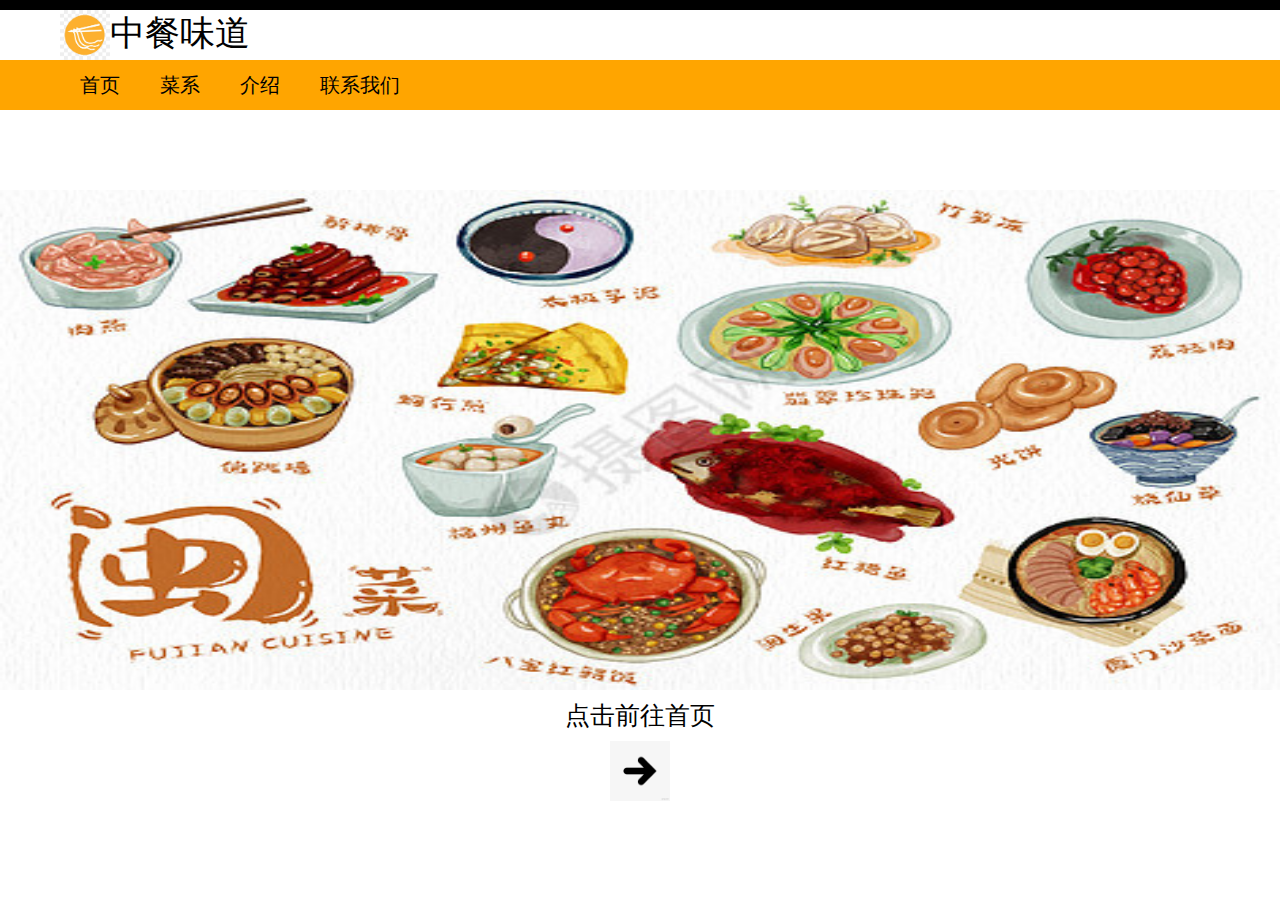
<file: web/index.html>
<!DOCTYPE html>
<html>

<head>
    <meta charset="utf-8">
    <title>介绍</title>
    <link type="text/css" rel="stylesheet" href="n.css">
</head>

<body>
    <div class="ding"></div>
    <div class="logo">
        <img src="图标.jpg">
        <div>中餐味道</div>
    </div>
    <div class="clear"></div>
    <nav>
        <ul>
            <li>
                <a href="one.html">首页</a>
            </li>
            <li>
                <a href="two.html">菜系</a>
                <ul class="t2">
                    <li>川菜</li>
                    <li>赣菜</li>
                    <li>湘菜</li>
                    <li>闽菜</li>
                </ul>
            </li>
            <li>
                <a href="three.html">介绍</a>
            </li>
            <li>联系我们</li>

        </ul>
    </nav>
    <div id="RotationPicture">
        <div id="screen">
            <img src="川菜.jpg">
            <img src="赣菜.jpg">
            <img src="湘菜.jpg">
            <img src="闽菜.jpg">
        </div>
    </div>
    <div class="clear"></div>
    <footer><div>
        <div>点击前往首页</div>
        <a href="one.html"><img src="箭头.jpg" height="60px" width="60px"></a></div>
    </footer>
</body>

</html>
</file>
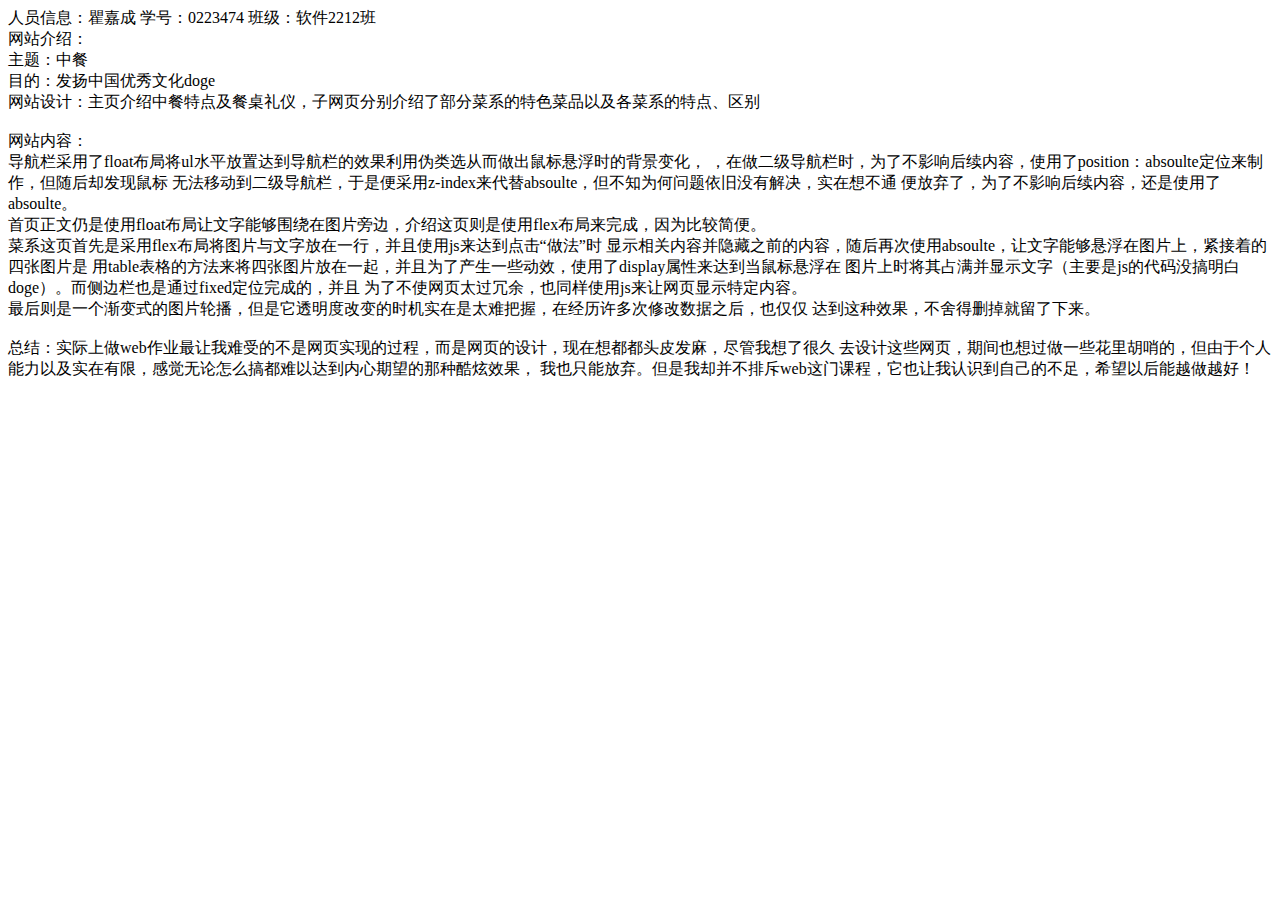
<file: web/four.html>
<!DOCTYPE html>
<html>
    <head>
        <meta charset="utf-8">
        <title>
            报告
        </title>
    </head>
    <body>
        <div>人员信息：瞿嘉成 学号：0223474 班级：软件2212班</div>
        <div>网站介绍：<br>
            主题：中餐<br>
            目的：发扬中国优秀文化doge<br>
            网站设计：主页介绍中餐特点及餐桌礼仪，子网页分别介绍了部分菜系的特色菜品以及各菜系的特点、区别
        </div>
        <div><br>
            网站内容：<br>
            导航栏采用了float布局将ul水平放置达到导航栏的效果利用伪类选从而做出鼠标悬浮时的背景变化，
            ，在做二级导航栏时，为了不影响后续内容，使用了position：absoulte定位来制作，但随后却发现鼠标
            无法移动到二级导航栏，于是便采用z-index来代替absoulte，但不知为何问题依旧没有解决，实在想不通
            便放弃了，为了不影响后续内容，还是使用了absoulte。<br>
            首页正文仍是使用float布局让文字能够围绕在图片旁边，介绍这页则是使用flex布局来完成，因为比较简便。
            <br>菜系这页首先是采用flex布局将图片与文字放在一行，并且使用js来达到点击“做法”时
            显示相关内容并隐藏之前的内容，随后再次使用absoulte，让文字能够悬浮在图片上，紧接着的四张图片是
            用table表格的方法来将四张图片放在一起，并且为了产生一些动效，使用了display属性来达到当鼠标悬浮在
            图片上时将其占满并显示文字（主要是js的代码没搞明白doge）。而侧边栏也是通过fixed定位完成的，并且
            为了不使网页太过冗余，也同样使用js来让网页显示特定内容。
            <br>
            最后则是一个渐变式的图片轮播，但是它透明度改变的时机实在是太难把握，在经历许多次修改数据之后，也仅仅
            达到这种效果，不舍得删掉就留了下来。
            <br><br>
            总结：实际上做web作业最让我难受的不是网页实现的过程，而是网页的设计，现在想都都头皮发麻，尽管我想了很久
            去设计这些网页，期间也想过做一些花里胡哨的，但由于个人能力以及实在有限，感觉无论怎么搞都难以达到内心期望的那种酷炫效果，
            我也只能放弃。但是我却并不排斥web这门课程，它也让我认识到自己的不足，希望以后能越做越好！
        </div>
    </body>
</html>
</file>
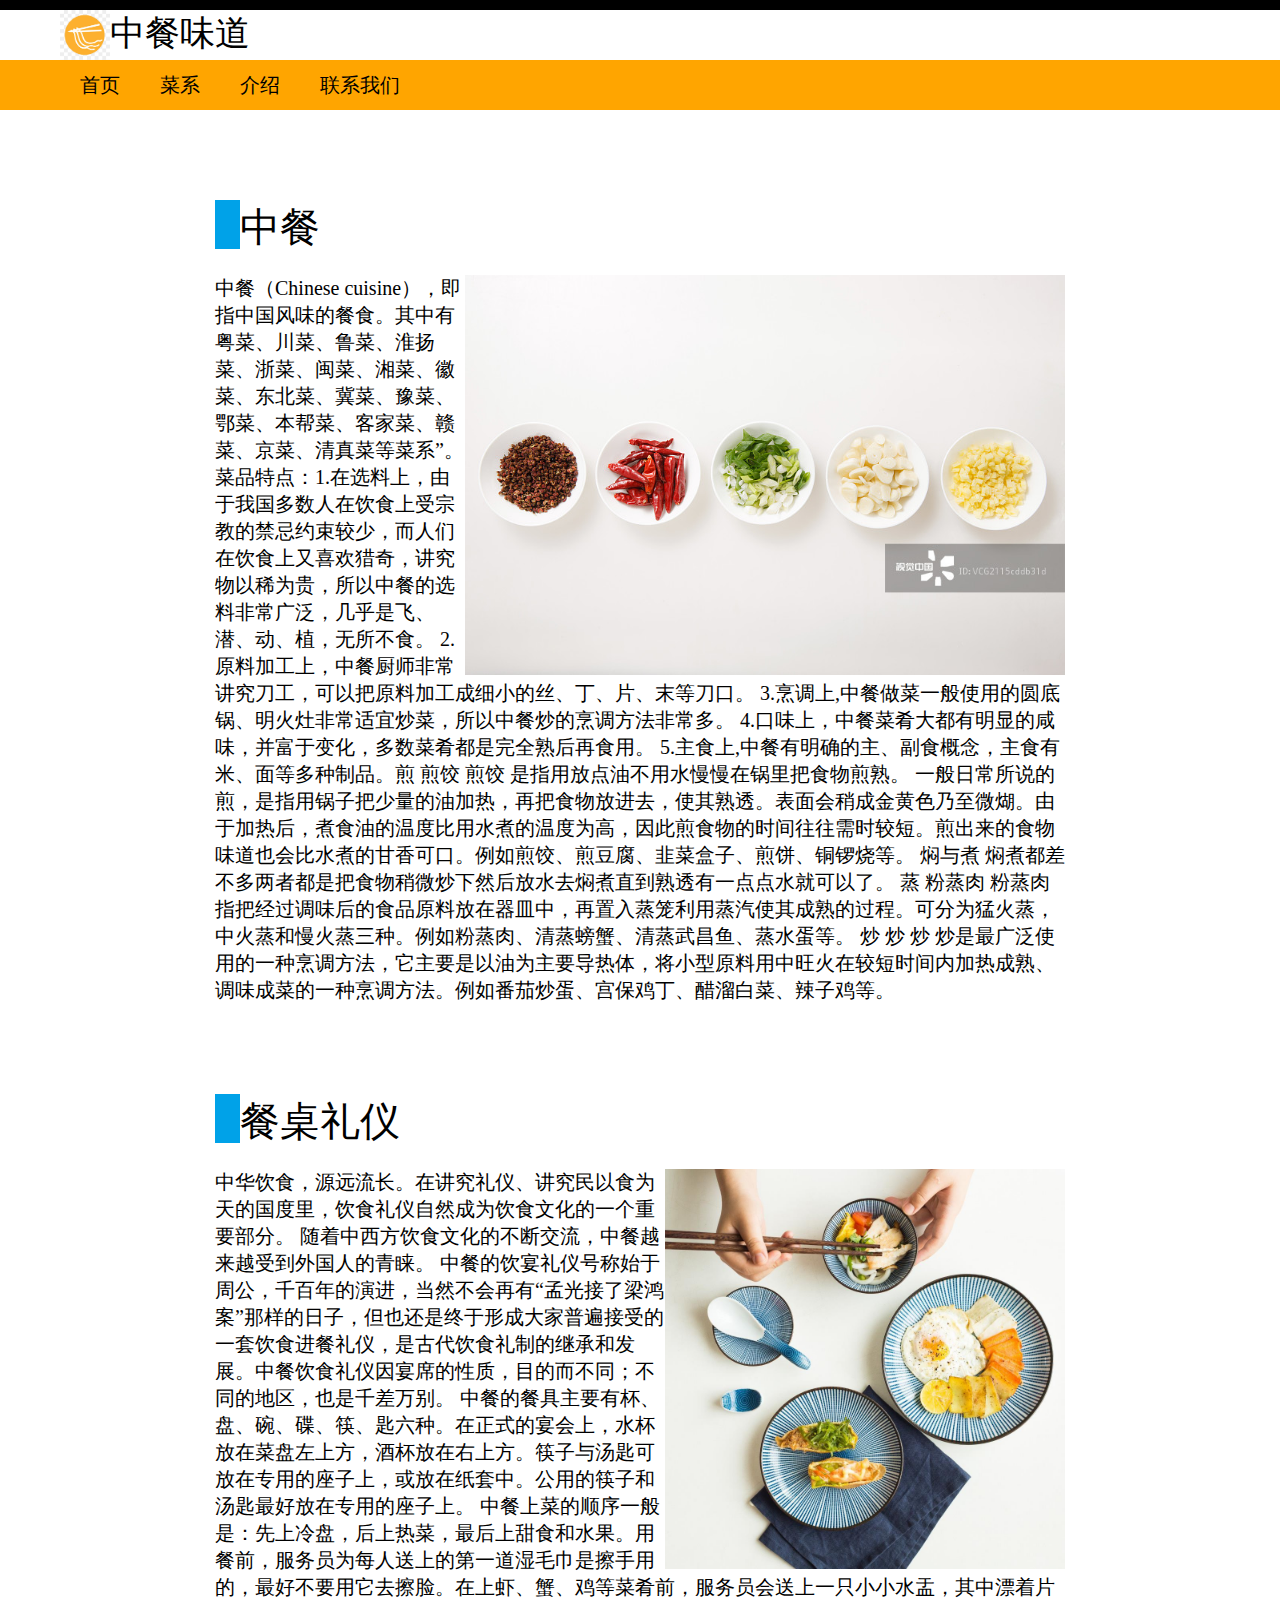
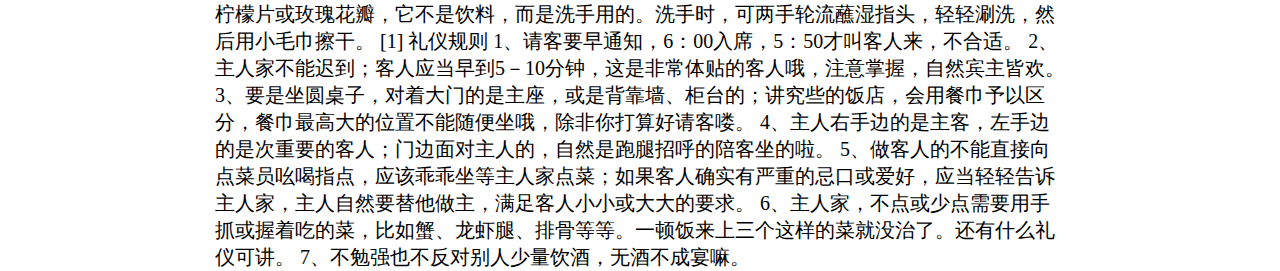
<file: web/one.html>
<!DOCTYPE html>
<html>

<head>
    <meta charset="utf-8">
    <title>主页</title>
    <link type="text/css" rel="stylesheet" href="1.css">
</head>

<body>
    <div class="ding"></div>
    <div class="logo">
        <img src="图标.jpg">
        <div>中餐味道</div>
    </div>
    <div class="clear"></div>
    <nav>
        <ul>
            <li>
                <a href="one.html">首页</a>
            </li>
            <li>
                <a href="two.html">菜系</a>
                <ul class="t2">
                    <li>川菜</li>
                    <li>赣菜</li>
                    <li>湘菜</li>
                    <li>闽菜</li>
                </ul>
            </li>
            <li>
                <a href="three.html">介绍</a>
            </li>
            <li>联系我们</li>

        </ul>
    </nav>
    <div class="clear"></div>
    <div class="sign">
        <img src="方块.png">
        中餐
    </div>
    <div class="new">
        <img src="中餐.jpg">
        中餐（Chinese cuisine），即指中国风味的餐食。其中有粤菜、川菜、鲁菜、淮扬菜、浙菜、闽菜、湘菜、徽菜、东北菜、冀菜、豫菜、鄂菜、本帮菜、客家菜、赣菜、京菜、清真菜等菜系”。
        菜品特点：1.在选料上，由于我国多数人在饮食上受宗教的禁忌约束较少，而人们在饮食上又喜欢猎奇，讲究物以稀为贵，所以中餐的选料非常广泛，几乎是飞、潜、动、植，无所不食。
        2.原料加工上，中餐厨师非常讲究刀工，可以把原料加工成细小的丝、丁、片、末等刀口。
        3.烹调上,中餐做菜一般使用的圆底锅、明火灶非常适宜炒菜，所以中餐炒的烹调方法非常多。
        4.口味上，中餐菜肴大都有明显的咸味，并富于变化，多数菜肴都是完全熟后再食用。
        5.主食上,中餐有明确的主、副食概念，主食有米、面等多种制品。煎
        煎饺
        煎饺
        是指用放点油不用水慢慢在锅里把食物煎熟。
        一般日常所说的煎，是指用锅子把少量的油加热，再把食物放进去，使其熟透。表面会稍成金黄色乃至微煳。由于加热后，煮食油的温度比用水煮的温度为高，因此煎食物的时间往往需时较短。煎出来的食物味道也会比水煮的甘香可口。例如煎饺、煎豆腐、韭菜盒子、煎饼、铜锣烧等。
        焖与煮
        焖煮都差不多两者都是把食物稍微炒下然后放水去焖煮直到熟透有一点点水就可以了。
        蒸
        粉蒸肉
        粉蒸肉
        指把经过调味后的食品原料放在器皿中，再置入蒸笼利用蒸汽使其成熟的过程。可分为猛火蒸，中火蒸和慢火蒸三种。例如粉蒸肉、清蒸螃蟹、清蒸武昌鱼、蒸水蛋等。
        炒
        炒
        炒
        炒是最广泛使用的一种烹调方法，它主要是以油为主要导热体，将小型原料用中旺火在较短时间内加热成熟、调味成菜的一种烹调方法。例如番茄炒蛋、宫保鸡丁、醋溜白菜、辣子鸡等。
    </div>
    <div class="sign">
        <img src="方块.png">
        餐桌礼仪
    </div>
    <div class="new">
        <img src="礼仪.jpg">
        中华饮食，源远流长。在讲究礼仪、讲究民以食为天的国度里，饮食礼仪自然成为饮食文化的一个重要部分。
        随着中西方饮食文化的不断交流，中餐越来越受到外国人的青睐。
        中餐的饮宴礼仪号称始于周公，千百年的演进，当然不会再有“孟光接了梁鸿案”那样的日子，但也还是终于形成大家普遍接受的一套饮食进餐礼仪，是古代饮食礼制的继承和发展。中餐饮食礼仪因宴席的性质，目的而不同；不同的地区，也是千差万别。
        中餐的餐具主要有杯、盘、碗、碟、筷、匙六种。在正式的宴会上，水杯放在菜盘左上方，酒杯放在右上方。筷子与汤匙可放在专用的座子上，或放在纸套中。公用的筷子和汤匙最好放在专用的座子上。
        中餐上菜的顺序一般是：先上冷盘，后上热菜，最后上甜食和水果。用餐前，服务员为每人送上的第一道湿毛巾是擦手用的，最好不要用它去擦脸。在上虾、蟹、鸡等菜肴前，服务员会送上一只小小水盂，其中漂着片柠檬片或玫瑰花瓣，它不是饮料，而是洗手用的。洗手时，可两手轮流蘸湿指头，轻轻涮洗，然后用小毛巾擦干。
        [1]
        礼仪规则
        1、请客要早通知，6：00入席，5：50才叫客人来，不合适。
        2、主人家不能迟到；客人应当早到5－10分钟，这是非常体贴的客人哦，注意掌握，自然宾主皆欢。
        3、要是坐圆桌子，对着大门的是主座，或是背靠墙、柜台的；讲究些的饭店，会用餐巾予以区分，餐巾最高大的位置不能随便坐哦，除非你打算好请客喽。
        4、主人右手边的是主客，左手边的是次重要的客人；门边面对主人的，自然是跑腿招呼的陪客坐的啦。
        5、做客人的不能直接向点菜员吆喝指点，应该乖乖坐等主人家点菜；如果客人确实有严重的忌口或爱好，应当轻轻告诉主人家，主人自然要替他做主，满足客人小小或大大的要求。
        6、主人家，不点或少点需要用手抓或握着吃的菜，比如蟹、龙虾腿、排骨等等。一顿饭来上三个这样的菜就没治了。还有什么礼仪可讲。
        7、不勉强也不反对别人少量饮酒，无酒不成宴嘛。

    </div>

</body>

</html>
</file>
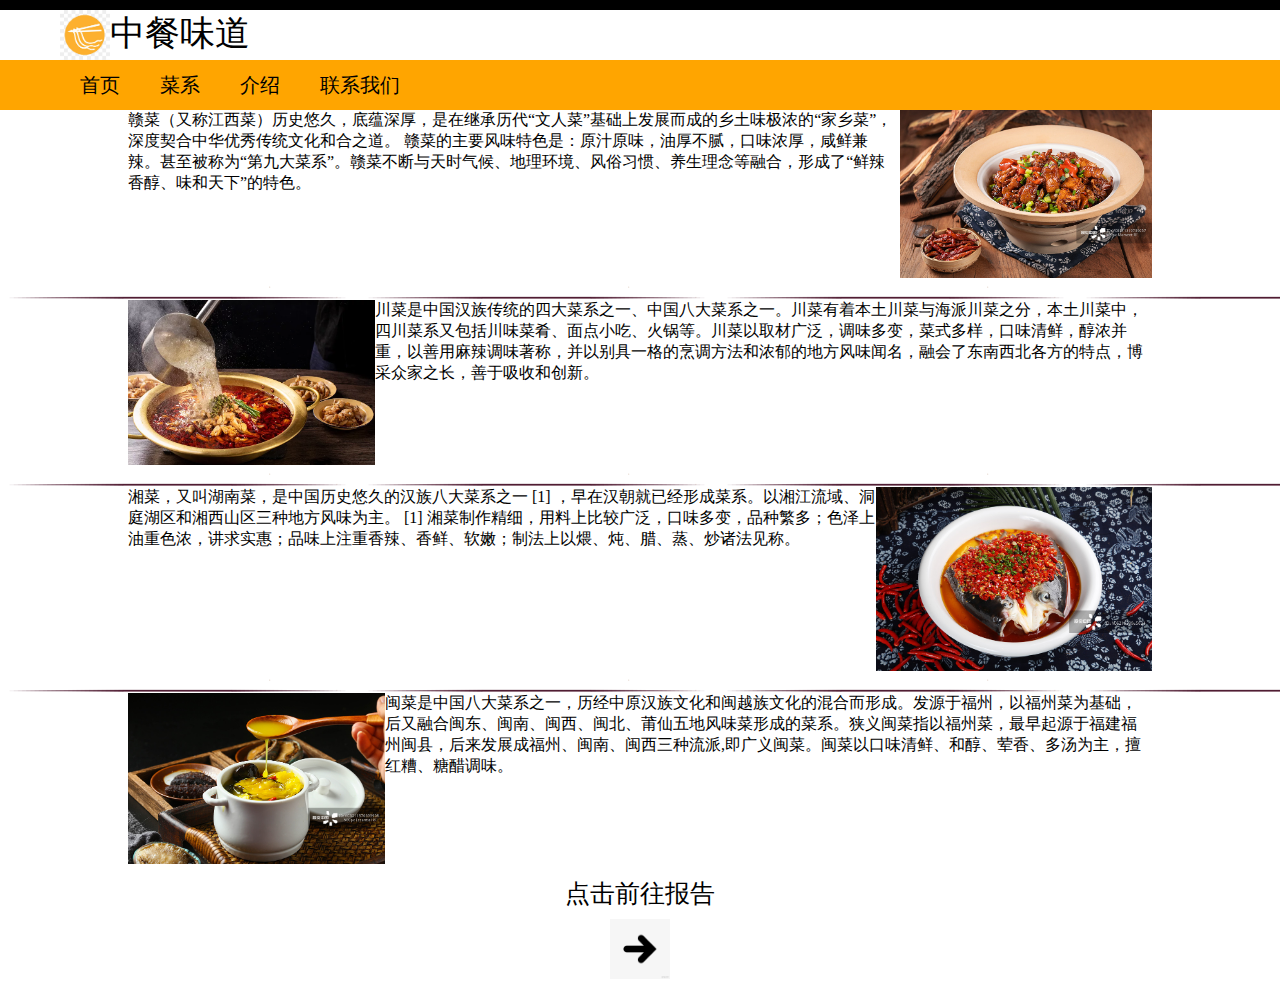
<file: web/three.html>
<!DOCTYPE html>
<html>

<head>
    <meta charset="utf-8">
    <title>测试</title>
    <link type="text/css" rel="stylesheet" href="3.css">
</head>

<body>
    <div class="ding"></div>
    <div class="logo">
        <img src="图标.jpg">
        <div>中餐味道</div>
    </div>
    <div class="clear"></div>
    <nav>
        <ul>
            <li>
                <a href="one.html">首页</a>
            </li>
            <li>
                <a href="two.html">菜系</a>
                <ul class="t2">
                    <li>川菜</li>
                    <li>赣菜</li>
                    <li>湘菜</li>
                    <li>闽菜</li>
                </ul>
            </li>
            <li>
                <a href="three.html">介绍</a>
            </li>
            <li>联系我们</li>

        </ul>
    </nav>
    <div class="last">
        <div>赣菜（又称江西菜）历史悠久，底蕴深厚，是在继承历代“文人菜”基础上发展而成的乡土味极浓的“家乡菜”，深度契合中华优秀传统文化和合之道。
            赣菜的主要风味特色是：原汁原味，油厚不腻，口味浓厚，咸鲜兼辣。甚至被称为“第九大菜系”。赣菜不断与天时气候、地理环境、风俗习惯、养生理念等融合，形成了“鲜辣香醇、味和天下”的特色。</div>
        <div><img src="赣.jpg"></div>
    </div>
    <div class="fen"> <img src="无标题.png"></div>
    <div class="clear"></div>
    <div class="last">
        <div><img src="川.jpg"></div>
        <div>川菜是中国汉族传统的四大菜系之一、中国八大菜系之一。川菜有着本土川菜与海派川菜之分，本土川菜中，四川菜系又包括川味菜肴、面点小吃、火锅等。川菜以取材广泛，调味多变，菜式多样，口味清鲜，醇浓并重，以善用麻辣调味著称，并以别具一格的烹调方法和浓郁的地方风味闻名，融会了东南西北各方的特点，博采众家之长，善于吸收和创新。</div>
    </div>
    <div class="fen"> <img src="无标题.png"></div>
    <div class="last">
        <div>湘菜，又叫湖南菜，是中国历史悠久的汉族八大菜系之一 [1]  ，早在汉朝就已经形成菜系。以湘江流域、洞庭湖区和湘西山区三种地方风味为主。 [1] 
            湘菜制作精细，用料上比较广泛，口味多变，品种繁多；色泽上油重色浓，讲求实惠；品味上注重香辣、香鲜、软嫩；制法上以煨、炖、腊、蒸、炒诸法见称。</div>
        <div><img src="湘.jpg"></div>
    </div>
    <div class="fen"> <img src="无标题.png"></div>
    <div class="last">
        <div><img src="闽.jpg"></div>
        <div>闽菜是中国八大菜系之一，历经中原汉族文化和闽越族文化的混合而形成。发源于福州，以福州菜为基础，后又融合闽东、闽南、闽西、闽北、莆仙五地风味菜形成的菜系。狭义闽菜指以福州菜，最早起源于福建福州闽县，后来发展成福州、闽南、闽西三种流派,即广义闽菜。闽菜以口味清鲜、和醇、荤香、多汤为主，擅红糟、糖醋调味。</div>
</div>
<footer><div>
    <div>点击前往报告</div>
    <a href="four.html"><img src="箭头.jpg" height="60px" width="60px"></a></div>
</footer>
</body>
</html>
</file>
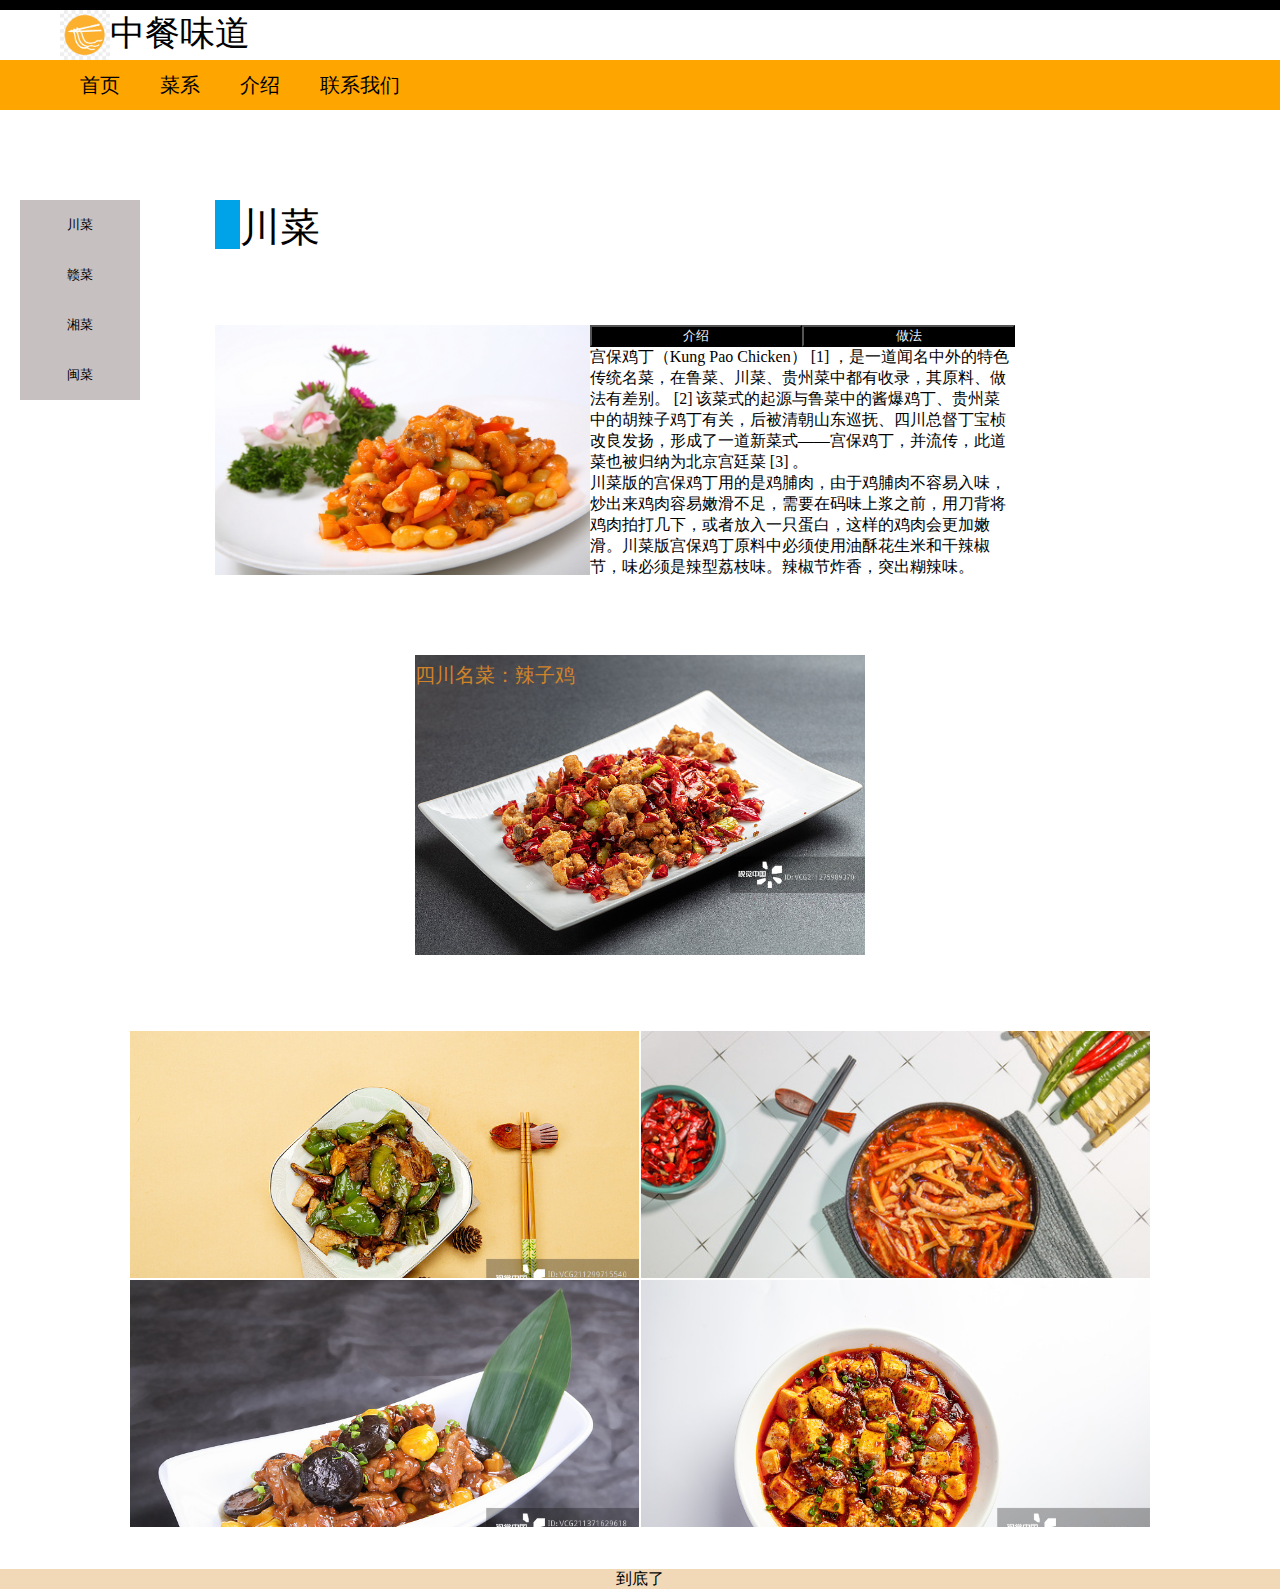
<file: web/two.html>
<!DOCTYPE html>
<html>

<head>
    <meta charset="utf-8">
    <title>菜</title>
    <link type="text/css" rel="stylesheet" href="2.css">
</head>

<body>
    <div class="ding"></div>
    <div class="logo">
        <img src="图标.jpg">
        <div>中餐味道</div>
    </div>
    <div class="clear"></div>
    <nav>
        <ul>
            <li>
                <a href="one.html">首页</a>
            </li>
            <li>
                <a href="two.html">菜系</a>
                <ul class="t2">
                    <li>川菜</li>
                    <li>赣菜</li>
                    <li>湘菜</li>
                    <li>闽菜</li>
                </ul>
            </li>
            <li>
                <a href="three.html">介绍</a>
            </li>
            <li>联系我们</li>

        </ul>
    </nav>
    <div class="clear"></div>
    <div class="ce">
        <ul>
            <li><button class="to">川菜</button></li>
            <li><button class="to">赣菜</button></li>
            <li><button class="to">湘菜</button></li>
            <li><button class="to">闽菜</button></li>
        </ul>
    </div>
    <div class="cai">
        <div class="sign">
            <img src="方块.png">
            川菜
        </div>
        <div class="it1">
            <div>
                <img src="宫保鸡丁.jpg">
            </div>
            <div class="i2">
                <div>
                    <button class="bu">介绍</button>
                    <button class="bu">做法</button>
                </div>
                <div class="itr">宫保鸡丁（Kung Pao Chicken） [1] ，是一道闻名中外的特色传统名菜，在鲁菜、川菜、贵州菜中都有收录，其原料、做法有差别。 [2]
                    该菜式的起源与鲁菜中的酱爆鸡丁、贵州菜中的胡辣子鸡丁有关，后被清朝山东巡抚、四川总督丁宝桢改良发扬，形成了一道新菜式——宫保鸡丁，并流传，此道菜也被归纳为北京宫廷菜 [3] 。</div>
                <div class="itr">
                    川菜版的宫保鸡丁用的是鸡脯肉，由于鸡脯肉不容易入味，炒出来鸡肉容易嫩滑不足，需要在码味上浆之前，用刀背将鸡肉拍打几下，或者放入一只蛋白，这样的鸡肉会更加嫩滑。川菜版宫保鸡丁原料中必须使用油酥花生米和干辣椒节，味必须是辣型荔枝味。辣椒节炸香，突出糊辣味。
                </div>
                <script>
                    let divt = document.getElementsByClassName('itr');
                    function change(n) {
                        for (let i = 0; i < divt.length; i++) {
                            divt[i].style.display = 'none';
                        }
                        divt[n].style.display = 'block';
                    }
                    let divu = document.getElementsByClassName('bu');
                    for (let i = 0; i < divu.length; i++) {
                        divu[i].onclick = function () { change(i); };
                    }
                </script>
            </div>
        </div>
        <div class="it2">
            <div id="ph">
                <img src="辣子鸡.jpg">

                <p id="te">四川名菜：辣子鸡</p>
            </div>
        </div>
        <div class="it3">
            <table>
                <tr>
                    <td background="回锅肉.jpg">
                        <span>
                            回锅肉，是四川传统菜式中家常菜肴的代表菜之一，属于川菜。
                            其制作原料主要有猪后臀肉（二刀肉）、青椒、蒜苗等，口味独特，色泽红亮，肥而不腻。
                        </span>
                    </td>
                    <td background="鱼香肉丝.jpg">
                        <span>
                            鱼香肉丝，是四川的一道特色名菜，该菜品以泡辣椒、子姜、大蒜、糖和醋炒制猪里脊肉丝而成，由民国时期的一位川菜大厨所创制，相传灵感来自泡椒肉丝。
                        </span>
                    </td>
                </tr>
                <tr>
                    <td background="板栗烧鸡.jpg">
                        <span>
                            板栗烧鸡，是一道中国传统名菜，属东北菜、川菜、湘菜、赣菜等。菜品具有鸡肉鲜滑、板栗香甜、汁浓醇厚、色泽红亮、美观大方的特点。
                        </span>
                    </td>
                    <td background="麻婆豆腐.jpg">
                        <span>
                            麻婆豆腐，是四川地区传统名菜之一，属于川菜，主料为：豆腐，辅料为：蒜苗、牛肉沫(其他肉也可以)，调料为：豆瓣、辣椒面和花椒面、酱油、生抽、老抽、糖、淀粉等，麻来自花椒，辣来自辣椒面，此菜成菜麻、辣、鲜、香、烫、脆、嫩、酥，将川菜麻辣味型的特点展现的淋漓尽致，
                        </span>
                    </td>
                </tr>
            </table>
        </div>
    </div>
    <div class="cai">
        <div class="sign">
            <img src="方块.png">
            赣菜
        </div>
        <div class="it1">
            <div>
                <img src="粉蒸肉.jpg">
            </div>
            <div class="i2">
                <div>
                    <button class="ga1">介绍</button>
                    <button class="ga1">做法</button>
                </div>
                <div class="ga2">粉蒸肉 [1] ，亦称米粉肉 [6] ，发源于江西。诗人袁枚在《随园食单》中首次记载为一道江西菜品 [2]
                    ，流行于中国南方（四川、江西、湖南、安徽、湖北、浙江、福建、广东梅州等地 [6-7] ），属赣菜系，糯而清香，酥而爽口，有肥有瘦，红白相间，嫩而不糜，米粉油润，香味浓郁。</div>
                <div class="ga2">先将五花肉切成件，大米加入少量花椒、八角炒香后碾成细粒粉末。把切好五花肉放入调料拌均，加入制好米粉和拌均匀。将拌好五花肉放入碗中砌放排好，放入蒸笼蒸熟即可。</div>
                <script>
                    let ga2s = document.getElementsByClassName('ga2');
                    function change(n) {
                        for (let i = 0; i < ga2s.length; i++) {
                            ga2s[i].style.display = 'none';
                        }
                        ga2s[n].style.display = 'block';
                    }
                    let ga1s = document.getElementsByClassName('ga1');
                    for (let i = 0; i < divu.length; i++) {
                        ga1s[i].onclick = function () { change(i); };
                    }
                </script>
            </div>
        </div>
        <div class="it2">
            <div id="ph">
                <img src="庐山石鸡.jpg">

                <p id="te">江西名菜：庐山石鸡</p>
            </div>
        </div>
        <div class="it3">
            <table>
                <tr>
                    <td background="四星望月.jpg">
                        <span>
                            四星望月，是江西省赣州市兴国县的一道传统菜肴，菜名为毛泽东所起，属赣菜系赣南客家菜一支，为赣南客家菜“十大名菜”之一，俗称“兴国粉笼床”
                        </span>
                    </td>
                    <td background="永和豆腐.jpg">
                        <span>
                            永和豆腐是江西省吉安县永和镇的一道传统特色名菜，属于赣菜系；因其具有“细腻、淳厚、爽滑、筋道”的优点，而被列入“十大赣菜”之一。 
                        </span>
                    </td>
                </tr>
                <tr>
                    <td background="老表土鸡汤.jpg">
                        <span>
                            老表土鸡汤，是江西省宜春市袁州区传统的特色名菜，属于赣菜系袁州菜一支。因其肉质鲜嫩，鲜香爽口兼具滋补养身的神奇功效而被列入“十大赣菜”之一。老表土鸡汤的主料土鸡为袁州当地特产袁州土鸡。相传此菜于朱元璋有关。
                    </td>
                    <td background="莲花血鸭.jpg">
                        <span>
                            莲花血鸭属赣菜系萍乡菜一支，是江西省萍乡市莲花县的一道特色名菜。莲花血鸭因具有“色美味香、鲜嫩可口”的特点而被列入“十大赣菜”之一。
                        </span>
                    </td>
                </tr>
            </table>
        </div>
    </div>
    <div class="cai">
        <div class="sign">
            <img src="方块.png">
            湘菜
        </div>
        <div class="it1">
            <div>
                <img src="剁椒鱼头.jpg">
            </div>
            <div class="i2">
                <div>
                    <button class="xi1">介绍</button>
                    <button class="xi1">做法</button>
                </div>
                <div class="xi2">剁椒鱼头（英文名：Chop bell pepper fish head）是湖南省的传统名菜，属于湘菜系。据传，起源和清代文人黄宗宪有关。
                    通常以鳙鱼鱼头、剁椒为主料，配以豉油、姜、葱、蒜等辅料蒸制而成。菜品色泽红亮、味浓、肉质细嫩。肥而不腻、口感软糯、鲜辣适口。
                    2018年9月10日，“中国菜”正式发布，“剁椒鱼头“被评为“中国菜”湖南十大经典名菜。</div>
                <div class="xi2">
                    剁椒鱼头，以鱼头的“味鲜”和剁椒的“辣”为一体。火辣辣的红剁椒，覆盖着白嫩嫩的鱼头肉，冒着热腾腾清香四溢的香气。蒸制的方法，鱼头的鲜香被尽量保留在肉质之内，剁椒的味道又恰到好处地渗入到鱼肉当中，入口细嫩晶莹，带着一股温文尔雅的辣味
                </div>
                <script>
                    let xi2s = document.getElementsByClassName('xi2');
                    function change(n) {
                        for (let i = 0; i < xi2s.length; i++) {
                            xi2s[i].style.display = 'none';
                        }
                        xi2s[n].style.display = 'block';
                    }
                    let xi1s = document.getElementsByClassName('xi1');
                    for (let i = 0; i < xi1s.length; i++) {
                        xi1s[i].onclick = function () { change(i); };
                    }
                </script>
            </div>
        </div>
        <div class="it2">
            <div id="ph">
                <img src="东安鸡.png">

                <p id="te">湘味名菜：东安鸡</p>
            </div>
        </div>
        <div class="it3">
            <table>
                <tr>
                    <td background="鱼粉.png">
                        <span>
                            鱼粉是湖南省衡阳市特色美食之一，利用新鲜的鱼肉和米粉为主要原料制成。鱼粉也是衡阳人早餐所常吃的米粉的一种。通常来说，衡阳米粉按煮熟后所添加的原料可分为碎肉粉、三鲜粉、酸辣粉、筒子骨粉、牛肉粉、牛腩粉等。
                        </span>
                    </td>
                    <td background="吉首酸肉.jpg">
                        <span>
                            吉首酸肉，是一道以肥猪肉制作而成的菜肴。湘菜的香辣可谓是无人不知，无人不晓。吉首酸肉就是这样一道香辣无比，美味无敌的菜肴。此菜色黄香辣，略有酸味，肥而不腻，别有风味。

                        </span>
                    </td>
                </tr>
                <tr>
                    <td background="外婆菜.jpg">
                        <span>
                            外婆菜又名万菜，是湖南湘西、广东五华 [4]  等地区的一道家常菜，原料选用梅干菜（雪里蕻）、萝卜干、干豇豆、包菜丝等，以湘西传统的民间制作方法晒干放入坛内腌制而成，
                        </span>
                    </td>
                    <td background="麻婆豆腐.jpg">
                        <span>
                            麻婆豆腐，是四川地区传统名菜之一，属于川菜，主料为：豆腐，辅料为：蒜苗、牛肉沫(其他肉也可以)，调料为：豆瓣、辣椒面和花椒面、酱油、生抽、老抽、糖、淀粉等，麻来自花椒，辣来自辣椒面，此菜成菜麻、辣、鲜、香、烫、脆、嫩、酥，将川菜麻辣味型的特点展现的淋漓尽致，
                        </span>
                    </td>
                </tr>
            </table>
        </div>
    </div>
    <div class="cai">
        <div class="sign">
            <img src="方块.png">
            闽菜
        </div>
        <div class="it1">
            <div>
                <img src="宫保鸡丁.jpg">
            </div>
            <div class="i2">
                <div>
                    <button class="mi1">介绍</button>
                    <button class="mi1">做法</button>
                </div>
                <div class="mi2">宫保鸡丁（Kung Pao Chicken） [1] ，是一道闻名中外的特色传统名菜，在鲁菜、川菜、贵州菜中都有收录，其原料、做法有差别。 [2]
                    该菜式的起源与鲁菜中的酱爆鸡丁、贵州菜中的胡辣子鸡丁有关，后被清朝山东巡抚、四川总督丁宝桢改良发扬，形成了一道新菜式——宫保鸡丁，并流传，此道菜也被归纳为北京宫廷菜 [3] 。</div>
                <div class="mi2">
                    川菜版的宫保鸡丁用的是鸡脯肉，由于鸡脯肉不容易入味，炒出来鸡肉容易嫩滑不足，需要在码味上浆之前，用刀背将鸡肉拍打几下，或者放入一只蛋白，这样的鸡肉会更加嫩滑。川菜版宫保鸡丁原料中必须使用油酥花生米和干辣椒节，味必须是辣型荔枝味。辣椒节炸香，突出糊辣味。
                </div>
                <script>
                    let mi2s = document.getElementsByClassName('mi2');
                    function change(n) {
                        for (let i = 0; i < mi2s.length; i++) {
                            mi2s[i].style.display = 'none';
                        }
                        mi2s[n].style.display = 'block';
                    }
                    let mi1s = document.getElementsByClassName('mi1');
                    for (let i = 0; i < mi1s.length; i++) {
                        mi1s[i].onclick = function () { change(i); };
                    }
                </script>
            </div>
        </div>
        <div class="it2">
            <div id="ph">
                <img src="辣子鸡.jpg">

                <p id="te">四川名菜：辣子鸡</p>
            </div>
        </div>
        <div class="it3">
            <table>
                <tr>
                    <td background="回锅肉.jpg">
                        <span>
                            回锅肉，是四川传统菜式中家常菜肴的代表菜之一，属于川菜。
                            其制作原料主要有猪后臀肉（二刀肉）、青椒、蒜苗等，口味独特，色泽红亮，肥而不腻。
                        </span>
                    </td>
                    <td background="鱼香肉丝.jpg">
                        <span>
                            鱼香肉丝，是四川的一道特色名菜，该菜品以泡辣椒、子姜、大蒜、糖和醋炒制猪里脊肉丝而成，由民国时期的一位川菜大厨所创制，相传灵感来自泡椒肉丝。
                        </span>
                    </td>
                </tr>
                <tr>
                    <td background="板栗烧鸡.jpg">
                        <span>
                            板栗烧鸡，是一道中国传统名菜，属东北菜、川菜、湘菜、赣菜等。菜品具有鸡肉鲜滑、板栗香甜、汁浓醇厚、色泽红亮、美观大方的特点。
                        </span>
                    </td>
                    <td background="麻婆豆腐.jpg">
                        <span>
                            麻婆豆腐，是四川地区传统名菜之一，属于川菜，主料为：豆腐，辅料为：蒜苗、牛肉沫(其他肉也可以)，调料为：豆瓣、辣椒面和花椒面、酱油、生抽、老抽、糖、淀粉等，麻来自花椒，辣来自辣椒面，此菜成菜麻、辣、鲜、香、烫、脆、嫩、酥，将川菜麻辣味型的特点展现的淋漓尽致，
                        </span>
                    </td>
                </tr>
            </table>
        </div>
    </div>

    <script>
        let cais = document.getElementsByClassName('cai');
        function changes(n) {
            for (let i = 0; i < cais.length; i++) {
                cais[i].style.display = 'none';
            }
            cais[n].style.display = 'block';
        }
        let tos = document.getElementsByClassName('to');
        for (let i = 0; i < tos.length; i++) {
            tos[i].onclick = function () { changes(i); };
        }
        changes(0);
    </script>
    <footer>
        到底了
    </footer>
</body>

</html>
</file>
<file: web/n.css>
*{
    padding:0;
    margin:0;
}
li{
    list-style: none;
}
a{
    text-decoration: none;
    color:black;
}
.ding{
    background-color: black;
    height:10px;
}
.logo{
    height:50px;
    margin-left:60px ;
}
.logo>img{
    height:50px;
    width:auto;
    float: left;
}
.logo div{
    font-size: 35px;
    font-family: 楷体;
    float:left;
}
nav{
    background-color: orange;
    padding-left:40px;
    padding-top:12px;
    height:38px;
    position: relative;
}
nav>ul>li{
    float: left;
    margin-left:40px;
    font-size: 20px;
}
nav>ul>li:hover{
    background-color: rgb(148, 99, 7); ;
}
.t2{
    display:none;
    background-color: orange;
    position: absolute;
    top:50px;
    z-index:2;
}
nav>ul>li:hover .t2{
    display: block;
}
.t2>li:hover{
    background-color: rgb(148, 99, 7);
}
#RotationPicture{
   
    position: relative;
    }
    #screen{
        height: 500px;
        margin-top: 80px;
        
    }
    #screen img{
        position:absolute;
        animation: donghua 4s Infinite;
        width:100%;
        height:100%;
       
      
    }
    @keyframes donghua{
        0%{opacity: 0;}
        3%{opacity: 1;}
        25%{opacity: 0;}
        28%{opacity: 1;}
        50%{opacity: 0;}
        53%{opacity: 1;}
        75%{opacity: 0;}
        78%{opacity: 1;}
    }
    #screen img:nth-child(1){animation-delay:0s}
    #screen img:nth-child(2){animation-delay:1s}
    #screen img:nth-child(3){animation-delay:2s}
    #screen img:nth-child(4){animation-delay:3s}
    footer>div{
        font-size: 25px;
        text-align: center;
        line-height: 51px;
    }
</file>
<file: web/1.css>
*{
    padding:0;
    margin:0;
}
li{
    list-style: none;
}
a{
    text-decoration: none;
    color:black;
}
.ding{
    background-color: black;
    height:10px;
}
.logo{
    height:50px;
    margin-left:60px ;
}
.logo>img{
    height:50px;
    width:auto;
    float: left;
}
.logo div{
    font-size: 35px;
    font-family: 楷体;
    float:left;
}
nav{
    background-color: orange;
    padding-left:40px;
    padding-top:12px;
    height:38px;
    position: relative;
}
nav>ul>li{
    float: left;
    margin-left:40px;
    font-size: 20px;
}
nav>ul>li:hover{
    background-color: rgb(148, 99, 7); ;
}
.t2{
    display:none;
    background-color: orange;
    position: absolute;
    top:50px;
    z-index:2;
}
nav>ul>li:hover .t2{
    display: block;
}
.t2>li:hover{
    background-color: rgb(148, 99, 7);
}
.sign{
    font-size:40px;
    font-family: 楷体;
    margin-top: 90px;
    width:850px;
    height:auto;
    margin-left:auto;
    margin-right:auto;
}
.sign>img{
    float:left;
}
.new{
    font-size:20px;
    width:850px;
    height:auto;
    margin-top:20px;
    margin-left:auto;
    margin-right:auto;
}
.new img{
    height:400px;
    width:auto;
    float:right;
  
}
</file>
<file: web/3.css>
*{
    padding:0;
    margin:0;
}
li{
    list-style: none;
}
a{
    text-decoration: none;
    color:black;
}
.ding{
    background-color: black;
    height:10px;
}
.logo{
    height:50px;
    margin-left:60px ;
}
.logo>img{
    height:50px;
    width:auto;
    float: left;
}
.logo div{
    font-size: 35px;
    font-family: 楷体;
    float:left;
}
nav{
    background-color: orange;
    padding-left:40px;
    padding-top:12px;
    height:38px;
    position: relative;
}
nav>ul>li{
    float: left;
    margin-left:40px;
    font-size: 20px;
}
nav>ul>li:hover{
    background-color: rgb(148, 99, 7); ;
}
.t2{
    display:none;
    background-color: orange;
    position: absolute;
    top:50px;
    z-index:2;
}
nav>ul>li:hover .t2{
    display: block;
}
.t2>li:hover{
    background-color: rgb(148, 99, 7);
}
.last{
    display: flex;
    width:80%;
    justify-content: space-between;
    margin-left: auto;
    margin-right: auto;
}
.last img{
    width:100%;
}
.fen{
    background-image: url(分割线.png);
    width:20x;
}
.footer{
    height: 35px;
}
footer>div{
    font-size: 25px;
    text-align: center;
    line-height: 51px;
}
</file>
<file: web/2.css>
*{
    padding:0;
    margin:0;
}
li{
    list-style: none;
}
a{
    text-decoration: none;
    color:black;
}
.ding{
    background-color: black;
    height:10px;
}
.logo{
    height:50px;
    margin-left:60px ;
}
.logo>img{
    height:50px;
    width:auto;
    float: left;
}
.logo div{
    font-size: 35px;
    font-family: 楷体;
    float:left;
}
nav{
    background-color: orange;
    padding-left:40px;
    padding-top:12px;
    height:38px;
    position: relative;
}
nav>ul>li{
    float: left;
    margin-left:40px;
    font-size: 20px;
}
nav>ul>li:hover{
    background-color: rgb(148, 99, 7); ;
}
.t2{
    display:none;
    background-color: orange;
    position: absolute;
    top:50px;
    z-index:2;
}
nav>ul>li:hover .t2{
    display: block;
}
.t2>li:hover{
    background-color: rgb(148, 99, 7);
}
.sign{
    font-size:40px;
    font-family: 楷体;
    margin-top: 90px;
    width:850px;
    height:auto;
    margin-left:auto;
    margin-right:auto;
}
.sign>img{
    float:left;
}

.ce{
    position: fixed;
    top:200px;
    margin-left:20px;
}
.ce button{
    width:120px;
    height:50px;
    background-color: rgb(198, 192, 192);
    border:none;
}
.ce button:hover{
    background-color: rgb(109, 115, 121);
}
/**/
.it1{
    margin-top: 70px;
    display: flex;
    height:250px;
    width:850px;
    margin-left: auto;
    margin-right: auto;
}
.i2 {
    height:250px;
    width:50%;
}
.it1 img{
    width:auto;
    height:250px;
}
.i2 button{
    width:50%;
    float:left;
    background-color: black;
    color:aliceblue;
}
.bu:hover{
    background-color:rgb(71, 72, 72)
}
/**/
#ph{
    position: relative;
    width:850px;
    height: auto;
    margin-left: auto;
    margin-right: auto;
}
#ph>img{
    width:450px;
    height: auto;
    margin-left: auto;
    margin-right: auto;
    margin-top: 80px;
    position: relative;
    left:200px;
}
#te{
    font-family: 楷体;
    font-size: 20px;
    position: absolute;
    color:rgb(209, 131, 41);
    bottom:270px;
    left:200px;
}
table{
    width:80%;
    height:500px;
    margin-left: auto;
    margin-right:auto;
    margin-top:70px;
}
tr>td{
    background-size: cover;
    
}
td>span{
    display: none;
    font-family: 楷体;
    font-size: 20px;
    color: rgb(247, 7, 7);
}
td:hover span{
    display: block;
    
}

footer{
    height:20px;
    background-color: rgb(241, 217, 183);
    margin-top: 40px;
    text-align: center;
    font-family: 楷体;
}
</file>
